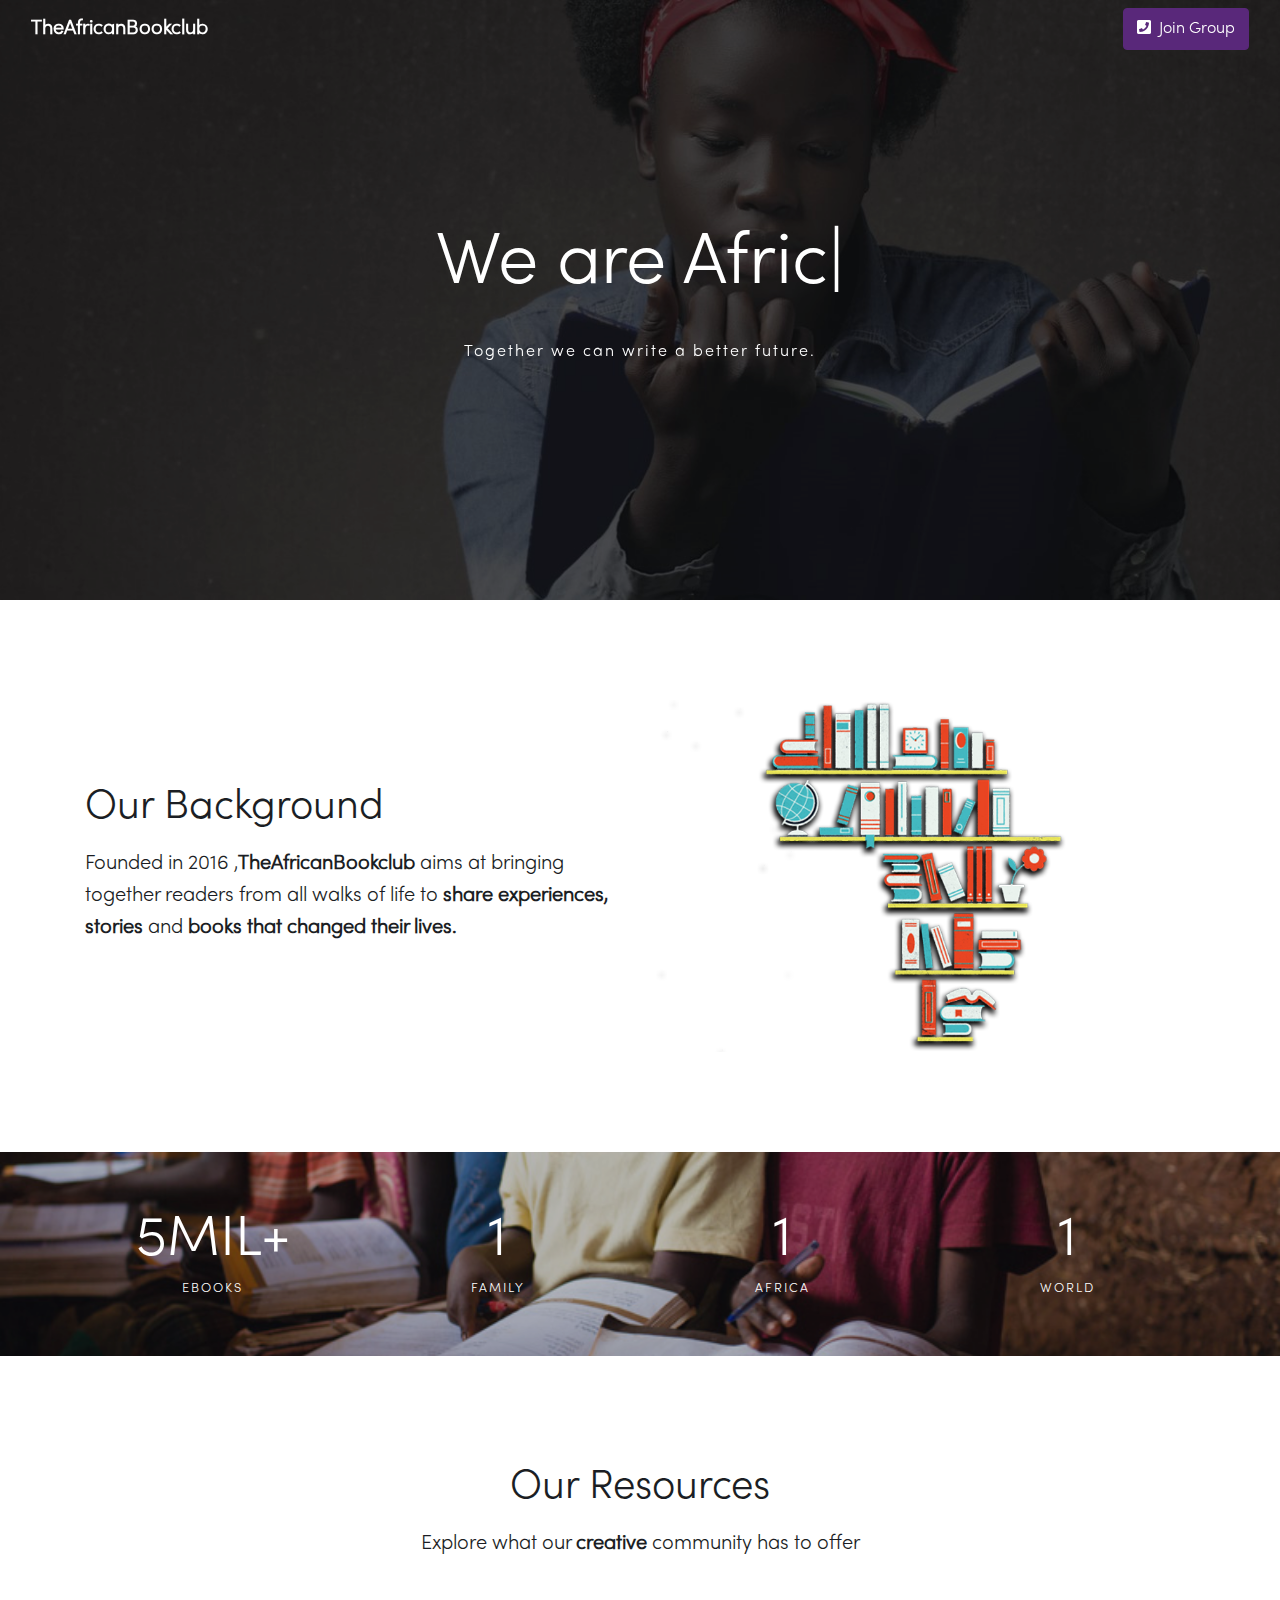
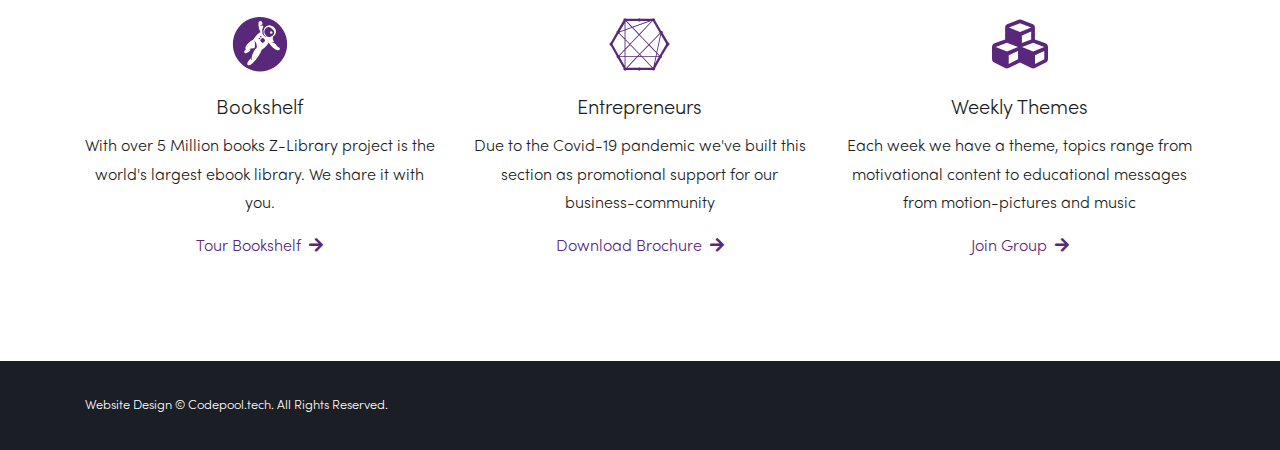
<file: index.html>
<!DOCTYPE html>
<html lang="en" class="no-js">
  <!-- Head -->
  <head>
    <title style="font-weight: bolder;">TheAfricanBookclub</title>

    <!-- Meta -->
    <meta charset="utf-8"/>
    <meta name="viewport" content="width=device-width, initial-scale=1, shrink-to-fit=no">
    <meta http-equiv="x-ua-compatible" content="ie=edge">
    <meta name="keywords" content="Books, reading, african, africa, bookclub">
    <meta name="description" content="TheAfricanBookclub">
    <meta name="author" content="codepool.tech">

    <!-- Favicon -->
    <link rel="shortcut icon" href="icon.png" type="image/x-icon">

    <!-- Web Fonts -->
    <link href="//fonts.googleapis.com/css?family=Playfair+Display:400,700%7COpen+Sans:300,400,600,700" rel="stylesheet">

    <!-- Bootstrap Styles -->
    <link rel="stylesheet" type="text/css" href="assets/vendors/bootstrap/css/bootstrap.css">

    <!-- Components Vendor Styles -->
    <link rel="stylesheet" type="text/css" href="assets/vendors/font-awesome/css/fontawesome-all.min.css">
    <link rel="stylesheet" type="text/css" href="assets/vendors/slick-carousel/slick.css">

    <!-- Theme Styles -->
    <link rel="stylesheet" type="text/css" href="assets/css/styles.css">

    <style type="text/css">
    </style>
    <!-- Global site tag (gtag.js) - Google Analytics -->
    <script async src="https://www.googletagmanager.com/gtag/js?id=UA-177846627-1"></script>
    <script>
      window.dataLayer = window.dataLayer || [];
      function gtag(){dataLayer.push(arguments);}
      gtag('js', new Date());

      gtag('config', 'UA-177846627-1');
    </script>

  </head>
  <!-- End Head -->

  <body>
    <!-- Header -->
    <header>
      <!-- Navbar -->
      <nav class="js-navbar-scroll navbar fixed-top navbar-expand-lg navbar-dark">
        <div class="container-fluid">
          <a class="navbar-brand" href="home-page.html">
            <!-- <img src="assets/img/logo-white.png" alt="TheAfricanBookclub" style="width: 100px;"> -->
            <b>TheAfricanBookclub</b>
          </a>

          <button class="navbar-toggler" type="button"
                  data-toggle="collapse"
                  data-target="#navbarTogglerDemo"

                  aria-controls="navbarTogglerDemo"
                  aria-expanded="false"
                  aria-label="Toggle navigation">
            <span class="navbar-toggler-icon"></span>
          </button>

          <div class="collapse navbar-collapse" id="navbarTogglerDemo">
            <ul class="navbar-nav ml-auto mt-2 mt-lg-0">
              <li>
                <a class="btn btn-primary" href="https://chat.whatsapp.com/EtuMS7wkeV92Acd9kAr9fc" target="_blank">
                <i class="fas fa-phone-square mr-1"></i> Join Group
              </a>
              </li>
            </ul>
          </div>
        </div>
      </nav>
      <!-- End Navbar -->

      <!-- Promo Block -->
      <section class="js-parallax u-promo-block u-promo-block--mheight-600 u-overlay u-overlay--dark text-white" style="background-image: url(assets/img-temp/1920x1080/img3.jpg);">
        <!-- Promo Content -->
        <div class="container u-overlay__inner u-ver-center u-content-space">
          <div class="row justify-content-center">
            <div class="col-12">
              <div class="text-center">
                <h1 class="display-sm-4 display-lg-3 mb-3">We are <span class="js-display-typing"></span></h1>
                <p class="u-letter-spacing-sm mb-0">Together we can write a better future.</p><br/>
                
               <!--  <a class="btn btn-primary" href="#">
                  Explore our Vision</i>
                </a> -->
              </div>
            </div>
          </div>
        </div>
        <!-- End Promo Content -->
      </section>
      <!-- End Promo Block -->
    </header>
    <!-- End Header -->

    <main role="main">


      <!-- Our Product -->
      <section class="u-content-space">
        <div class="container">
          <div class="row">
            <!-- Article Content -->
            <div class="col-lg-6 align-self-center mb-5 mb-lg-0 pr-lg-5">
              <header class="mb-5">
                <h2 class="h1">Our Background</h2>
                <p class="h5">Founded in 2016 ,<b>TheAfricanBookclub</b> aims at bringing together readers from all walks of life to <b>share experiences, stories</b> and <b>books that changed their lives.</b></p>
              </header>
<!-- 
              <p class="mb-4">Easy and fast adjustments of elements are possible with Front template. Find our more about our all-in-one programmatic template. We help to take of all the paperwork.</p> -->

              <!-- <a class="mr-4" href="#!">
                <i class="fab fa-google-play mr-1"></i> Google Play
              </a>
              <a href="#!">
                <i class="fab fa-app-store-ios mr-1"></i> App Store
              </a> -->
            </div>
            <!-- End Article Content -->

            <!-- Article Image -->
            <div class="col-lg-6 align-self-center">
              <img class="img-fluid rounded" src="assets/img-temp/900x700/img1.png" alt="Iamge Description">
            </div>
            <!-- End Article Image -->
          </div>
        </div>
      </section>
      <!-- End Our Product -->



      <!-- Stats -->
      <section class="s-parallax bg-light position-relative u-hero-img u-overlay u-overlay--dark" style="background-position: 50% 65%; background-image: url(assets/img-temp/1920x1080/img4.jpg);">
        <div class="container u-overlay__inner pt-8">
          <div class="row text-center text-uppercase text-white">
            <div class="col-lg-3 col-sm-6 pb-8">
              <h5 class="display-4 mb-1">5mil+</h5>
              <small class="d-block font-style-normal text-uppercase u-letter-spacing-sm">eBooks</small>
            </div>

            <div class="col-lg-3 col-sm-6 pb-8">
              <h5 class="display-4 mb-1">1</h5>
              <small class="d-block font-style-normal text-uppercase u-letter-spacing-sm">Family</small>
            </div>

            <div class="col-lg-3 col-sm-6 pb-8">
              <h5 class="display-4 mb-1">1</h5>
              <small class="d-block font-style-normal text-uppercase u-letter-spacing-sm">Africa</small>
            </div>

            <div class="col-lg-3 col-sm-6 pb-8">
              <h5 class="display-4 mb-1">1</h5>
              <small class="d-block font-style-normal text-uppercase u-letter-spacing-sm">World</small>
            </div>
          </div>
        </div>
      </section>
      <!-- End Stats -->

      <!-- Why We? -->
      <section class="u-content-space">
        <div class="container">
          <header class="text-center w-md-50 mx-auto mb-8">
            <h2 class="h1">Our Resources</h2>
            <p class="h5">Explore what our <strong>creative</strong> community has to offer</p>
          </header>

          <!-- Row -->
          <div class="row text-center">
            <div class="col-lg-4 mb-5 mb-lg-0">
              <div class="display-4 text-primary mb-2">
                <i class="fab fa-grav"></i>
              </div>
              <h4 class="h5">Bookshelf</h4>
              <p>With over 5 Million books Z-Library project is the world's largest ebook library. We share it with you.</p>
              <a href="https://b-ok.africa/" target="_blank">
                Tour Bookshelf <i class="fas fa-arrow-right ml-1"></i>
              </a>
            </div>

            <div class="col-lg-4 mb-5 mb-lg-0">
              <div class="display-4 text-primary mb-2">
                <i class="fab fa-connectdevelop"></i>
              </div>
              <h4 class="h5">Entrepreneurs</h4>
              <p>Due to the Covid-19 pandemic we've built this section as promotional support for our business-community</p>
              <a href="#">
                Download Brochure <i class="fas fa-arrow-right ml-1"></i>
              </a>
            </div>

            <div class="col-lg-4 mb-5 mb-lg-0">
              <div class="display-4 text-primary mb-2">
                <i class="fas fa-cubes"></i>
              </div>
              <h4 class="h5">Weekly Themes</h4>
              <p>Each week we have a theme, topics range from motivational content to educational messages from motion-pictures and music</p>
              <a href="https://chat.whatsapp.com/EtuMS7wkeV92Acd9kAr9fc" target="_blank">
                Join Group <i class="fas fa-arrow-right ml-1"></i>
              </a>
            </div>
          </div>
          <!-- End Row -->
        </div>
      </section>
      <!-- End Why We? -->
    </main>

    <!-- Footer -->
    <footer class="bg-dark py-5">
      <div class="container">
        <div class="row">
          <div class="col-md-8 text-center text-md-left mb-3 mb-md-0">
            <small class="text-white">Website Design &copy; <a class="text-white" href="https://codepool.tech">Codepool.tech</a>. All Rights Reserved.</small>
          </div>

          <!-- <div class="col-md-4 align-self-center">
            <ul class="list-inline text-center text-md-right mb-0">
              <li class="list-inline-item mx-2" data-toggle="tooltip" data-placement="top" title="Facebook">
                <a class="text-white" target="_blank" href="https://www.facebook.com/htmlstream">
                  <i class="fab fa-facebook"></i>
                </a>
              </li>
              <li class="list-inline-item mx-2" data-toggle="tooltip" data-placement="top" title="Instagram">
                <a class="text-white" target="_blank" href="https://www.instagram.com/htmlstream">
                  <i class="fab fa-instagram"></i>
                </a>
              </li>
              <li class="list-inline-item mx-2" data-toggle="tooltip" data-placement="top" title="Twitter">
                <a class="text-white" target="_blank" href="https://twitter.com/htmlstream">
                  <i class="fab fa-twitter"></i>
                </a>
              </li>
              <li class="list-inline-item mx-2" data-toggle="tooltip" data-placement="top" title="Dribbble">
                <a class="text-white" target="_blank" href="https://dribbble.com/htmlstream">
                  <i class="fab fa-dribbble"></i>
                </a>
              </li>
            </ul>
          </div> -->
        </div>
      </div>
    </footer>
    <!-- End Footer -->

    <!-- Call Us Modal Window -->
    <div class="modal fade" id="callUsModal" tabindex="-1" role="dialog" aria-labelledby="exampleModalCenterTitle" aria-hidden="true">
      <div class="modal-dialog modal-dialog-centered" role="document">
        <div class="modal-content">
          <form action="#">
            <div class="modal-header">
              <h5 class="modal-title" id="exampleModalLongTitle">We'll call you</h5>
              <button type="button" class="close" data-dismiss="modal" aria-label="Close">
                <span aria-hidden="true">&times;</span>
              </button>
            </div>
            <div class="modal-body">
              <div class="form-group mb-4">
                <input type="text" class="form-control" id="modalName" placeholder="Your Name">
              </div>
              <div class="form-group mb-4">
                <input type="tel" class="form-control" id="modalPhone" placeholder="Your Phone Number">
              </div>
              <div class="text-right">
                <button type="submit" class="btn btn-primary">Send</button>
              </div>
            </div>
          </form>
        </div>
      </div>
    </div>
    <!-- End Call Us Modal Window -->

    <!-- JAVASCRIPTS (Load javascripts at bottom, this will reduce page load time) -->
    <!-- Global Vendor -->
    <script src="assets/vendors/jquery.min.js"></script>
    <script src="assets/vendors/jquery.migrate.min.js"></script>
    <script src="assets/vendors/popper.min.js"></script>
    <script src="assets/vendors/bootstrap/js/bootstrap.min.js"></script>

    <!-- Components Vendor  -->
    <script src="assets/vendors/jquery.parallax.js"></script>
    <script src="assets/vendors/typedjs/typed.min.js"></script>
    <script src="assets/vendors/slick-carousel/slick.min.js"></script>
    <script src="assets/vendors/counters/waypoint.min.js"></script>
    <script src="assets/vendors/counters/counterup.min.js"></script>

    <!-- Theme Settings and Calls -->
    <script src="assets/js/global.js"></script>

    <!-- Theme Components and Settings -->
    <script src="assets/js/vendors/parallax.js"></script>
    <script src="assets/js/vendors/carousel.js"></script>
    <script src="assets/js/vendors/counters.js"></script>
    <!-- END JAVASCRIPTS -->

    <script>
      $(document).on('ready', function () {
        // initialization of text animation (typing)
        $(".js-display-typing").typed({
          strings: [
            " Africa",
            " The Future",
            " Hope"
          ],
          typeSpeed: 60,
          loop: true,
          backDelay: 2500
        });
      });
    </script>
  </body>
  <!-- End Body -->
</html>
</file>
<file: assets/css/styles.css>
/*
 * Stream v1.0 (https://htmlstream.com)
 * Copyright Htmlstream
 * Licensed under MIT
 */
/*------------------------------------
  Default Styles
------------------------------------*/
html {
  font-size: 1rem;
}

@font-face {
  font-family: sofiapro;
  src: url(../fonts/sofiapro-light.otf);
}


body {
  font-weight: 400;
  font-size: 1rem;
  font-family: sofiapro;
  line-height: 1.6;
  color: #1b1e24;
  -webkit-font-smoothing: antialiased;
  -moz-osx-font-smoothing: grayscale;
  -moz-font-feature-settings: "liga", "kern";
  text-rendering: optimizelegibility;
}

a {
  color: #59287a;
}

a:hover {
  color: #59287a;
}

a:focus {
  outline: none;
}

p {
  line-height: 1.8;
}

figure {
  margin-bottom: 0;
}

hr {
  border-color: #e6e7e9;
}

[role=button] {
  cursor: pointer;
}

/*------------------------------------
  Headings
------------------------------------*/
.h1, .h2, .h3, .h4, .h5, .h6, .h7,
h1, h2, h3, h4, h5, h6 {
  line-height: 1.6;
}

/*------------------------------------
  Highlight Color
------------------------------------*/
::-moz-selection {
  color: #fff;
  background-color: #59287a;
}

::selection {
  color: #fff;
  background-color: #59287a;
}

.bg-primary ::-moz-selection {
  color: #59287a;
  background-color: #fff;
}

.bg-primary ::selection {
  color: #59287a;
  background-color: #fff;
}

/*----------------------------------
  Alerts
------------------------------------*/
/* Alert Icon */
.alert__icon {
  font-size: 1.25rem;
}

/* Alert Close Button */
.alert__close {
  padding: 0;
  line-height: 1.3;
  opacity: .7;
  background: none;
  border: none;
  cursor: pointer;
  font-size: 1.625rem;
  transition: all .3s;
}

.alert__close--light {
  color: #fff;
}

.alert__close--dark {
  color: #1b1e24;
}

.alert__close:hover {
  opacity: 1;
}

.alert__close:focus {
  outline: 0 none;
  box-shadow: none;
}

/*----------------------------------
  Background Arrow
------------------------------------*/
.u-bg-arrow-wrapper {
  position: relative;
}

.u-bg-arrow-bottom::before {
  position: absolute;
  content: "";
  left: 50%;
  margin-left: -20px;
  bottom: -25px;
  border-style: solid;
  border-width: 25px 20px 0 20px;
  border-color: #fff transparent transparent transparent;
  z-index: 3;
}

/*----------------------------------
  Avatars
------------------------------------*/
.u-avatar {
  border: solid 3px #fff;
}

/*----------------------------------
  Border Radius
------------------------------------*/
.rounded-md {
  border-radius: .625rem;
}

/*----------------------------------
  Buttons
------------------------------------*/
.btn {
  cursor: pointer;
  transition: .2s ease;
}

.btn.focus,
.btn:focus .btn.active:focus, .btn:active:focus {
  outline: 0 none;
  box-shadow: none;
  border-color: transparent;
}

.btn--circle {
  border-radius: 100%;
  padding: 0;
  width: 2.625rem;
  height: 2.625rem;
  line-height: 2.625rem;
}

.btn--circle.btn-sm {
  width: 1.9375rem;
  height: 1.9375rem;
  line-height: 1.9375rem;
}

.btn--circle.btn-lg {
  width: 3.25rem;
  height: 3.25rem;
  line-height: 3.25rem;
}

.btn--pill {
  border-radius: 6.25rem;
  padding-left: 1.25rem;
  padding-right: 1.25rem;
}

.btn--pill.btn-sm {
  padding-left: 0.9375rem;
  padding-right: 0.9375rem;
}

.btn--pill.btn-lg {
  padding-left: 1.5625rem;
  padding-right: 1.5625rem;
}

.btn-link {
  color: #59287a;
}

.btn-link:hover {
  color: #59287a;
}

/*----------------------------------
  Carousell
------------------------------------*/
.carousel-control-size {
  font-size: 2rem;
}

/*----------------------------------
  Forms
------------------------------------*/
/* Form Lable States */
.is-valid .form-label-text {
  color: #0dd157;
}

.is-invalid .form-label-text {
  color: #fb4143;
}

.is-disabled .form-label-text {
  color: #8f95a0;
}

/* Form Pilled Shape */
.form--pill {
  border-radius: 6.25rem;
  padding-left: 1rem;
  padding-right: 1rem;
}

/* Forms Icon */
.form-icon-wrapper {
  position: relative;
  display: block;
}

.form-icon-input-left {
  padding-left: 2.1875rem;
}

.form-icon-input-right {
  padding-right: 2.1875rem;
}

.form-icon {
  position: absolute;
  height: 100%;
  width: 2.5rem;
}

.form-icon--left {
  left: 0;
}

.form-icon--right {
  right: 0;
}

.form-icon__item {
  position: absolute;
  top: 50%;
  left: 50%;
  color: #8f95a0;
  transform: translate(-50%, -50%);
}

/* Form Toggles */
.form-toggle {
  position: relative;
  cursor: pointer;
}

.form-toggle__item {
  display: block;
  padding-left: 1px;
  padding-right: 1px;
  cursor: pointer;
  width: 43px;
  height: 22px;
  font-style: normal;
  font-weight: 700;
  font-size: 9px;
  color: #d5d7dc;
  border: solid 1px #d5d7dc;
  border-radius: 6.25rem;
}

.form-toggle__item i::before, .form-toggle__item i::after {
  content: "";
  display: block;
  position: absolute;
}

.form-toggle__item i::before {
  content: attr(data-uncheck-icon);
  top: 0;
  left: 0;
  width: 100%;
  line-height: 18px;
  text-align: right;
  padding: 2px 7px;
}

.form-toggle__item i::after {
  left: 4px;
  width: 16px;
  height: 16px;
  background-color: #d5d7dc;
  border-radius: 50%;
  transform: translateY(-50%);
  transition: left .2s ease;
}

.form-toggle input[type="checkbox"],
.form-toggle input[type="radio"] {
  position: absolute;
  z-index: -1;
  opacity: 0;
}

.form-toggle input[type="checkbox"]:checked + .form-toggle__item,
.form-toggle input[type="checkbox"]:checked + * .form-toggle__item,
.form-toggle input[type="radio"]:checked + .form-toggle__item,
.form-toggle input[type="radio"]:checked + * .form-toggle__item {
  color: #fff;
  background-color: #59287a;
  border-color: #59287a;
  transition: all .3s ease;
}

.form-toggle input[type="checkbox"]:checked + .form-toggle__item i:before,
.form-toggle input[type="checkbox"]:checked + * .form-toggle__item i:before,
.form-toggle input[type="radio"]:checked + .form-toggle__item i:before,
.form-toggle input[type="radio"]:checked + * .form-toggle__item i:before {
  content: attr(data-check-icon);
  text-align: left;
}

.form-toggle input[type="checkbox"]:checked + .form-toggle__item i::after,
.form-toggle input[type="checkbox"]:checked + * .form-toggle__item i::after,
.form-toggle input[type="radio"]:checked + .form-toggle__item i::after,
.form-toggle input[type="radio"]:checked + * .form-toggle__item i::after {
  left: calc(100% - 19px);
  background-color: #fff;
}

.is-valid .form-toggle__item {
  color: #0dd157;
  border: solid 1px #0dd157;
}

.is-valid .form-toggle__item i::after {
  background-color: #0dd157;
}

.is-valid .form-toggle input[type="checkbox"]:checked + .form-toggle__item,
.is-valid .form-toggle input[type="checkbox"]:checked + * .form-toggle__item,
.is-valid .form-toggle input[type="radio"]:checked + .form-toggle__item,
.is-valid .form-toggle input[type="radio"]:checked + * .form-toggle__item {
  background-color: #0dd157;
  border-color: #0dd157;
}

.is-invalid .form-toggle__item {
  color: #fb4143;
  border: solid 1px #fb4143;
}

.is-invalid .form-toggle__item i::after {
  background-color: #fb4143;
}

.is-invalid .form-toggle input[type="checkbox"]:checked + .form-toggle__item,
.is-invalid .form-toggle input[type="checkbox"]:checked + * .form-toggle__item,
.is-invalid .form-toggle input[type="radio"]:checked + .form-toggle__item,
.is-invalid .form-toggle input[type="radio"]:checked + * .form-toggle__item {
  background-color: #fb4143;
  border-color: #fb4143;
}

.is-disabled .form-toggle__item {
  color: #e6e7e9;
  border: solid 1px #e6e7e9;
}

.is-disabled .form-toggle__item i::after {
  background-color: #e6e7e9;
}

.is-disabled .form-toggle input[type="checkbox"]:checked + .form-toggle__item,
.is-disabled .form-toggle input[type="checkbox"]:checked + * .form-toggle__item,
.is-disabled .form-toggle input[type="radio"]:checked + .form-toggle__item,
.is-disabled .form-toggle input[type="radio"]:checked + * .form-toggle__item {
  background-color: #e6e7e9;
  border-color: #e6e7e9;
}

/* Bootstrap's Custom Controls */
.custom-control-input.is-valid:checked ~ .custom-control-label::before {
  background-color: #0dd157;
}

.custom-control-input.is-invalid:checked ~ .custom-control-label::before {
  background-color: #fb4143;
}

.custom-control-input:disabled:checked ~ .custom-control-label::before {
  background-color: #d5d7dc;
}

/*----------------------------------
  Modals
------------------------------------*/
.modal-content {
  box-shadow: 0 0.25rem 0.6rem rgba(27, 30, 36, 0.07);
}

@media (min-width: 576px) {
  .modal-content {
    box-shadow: 0 0.5rem 1.625rem rgba(27, 30, 36, 0.07);
  }
}

/*----------------------------------
  Pager
------------------------------------*/
.pager-btn {
  min-width: 7.2rem;
}

.pager-btn.btn-sm {
  min-width: 6.2rem;
}

.pager-btn.btn-lg {
  min-width: 9.4rem;
}

/*----------------------------------
  Popover
------------------------------------*/
.popover {
  box-shadow: 0 0.25rem 0.6rem rgba(27, 30, 36, 0.07);
}

/*----------------------------------
  Progress Bars
------------------------------------*/
.progress--pill {
  border-radius: 6.25rem;
}

.u-progress-bar-vertical {
  display: flex;
  flex-flow: column nowrap;
  justify-content: flex-end;
  background-color: #faf7fc;
  height: 200px;
}

.u-progress-bar-vertical__indicator {
  background-color: #59287a;
}

/*----------------------------------
  Tabs
------------------------------------*/
.nav-tabs--v1 .nav-item {
  margin-right: 3px;
}

.nav-tabs--v1 .nav-item:last-child {
  margin-right: 0;
}

.nav-tabs--v1 .nav-link {
  border-top-width: 3px;
}

.nav-tabs--v1 .nav-link:hover, .nav-tabs--v1 .nav-link:focus {
  border-color: transparent;
}

.nav-tabs--v1 .nav-link.active,
.nav-tabs--v1 .nav-item.show .nav-link {
  border-top-color: #59287a;
}

.nav-tabs--v1 .nav-link.active:hover, .nav-tabs--v1 .nav-link.active:focus,
.nav-tabs--v1 .nav-item.show .nav-link:hover,
.nav-tabs--v1 .nav-item.show .nav-link:focus {
  border-left-color: #e6e7e9;
  border-right-color: #e6e7e9;
  border-top-color: #59287a;
}

.tab-content--v1 {
  padding: 1.25rem 1rem;
  margin-top: -1px;
  border: solid 1px #e6e7e9;
  border-bottom-left-radius: 0.25rem;
  border-bottom-right-radius: 0.25rem;
}

.tab-content--v1 p:last-of-type {
  margin-bottom: 0;
}

/*----------------------------------
  Blockquote-v1
------------------------------------*/
.blockquote-v1 {
  padding: 1.5rem 1.25rem;
  background-color: #f6f9fc;
  font-size: 1.25rem;
  font-weight: 300;
  border-radius: 0.25rem;
  margin-bottom: 1rem;
}

.blockquote-v1--left {
  border-left: solid 0.25rem #59287a;
}

.blockquote-v1--right {
  border-right: solid 0.25rem #59287a;
}

/*----------------------------------
  Blockquote-v2
------------------------------------*/
.u-blockquote-v2 {
  position: relative;
  background-color: #fff;
  box-shadow: 5px 6px 9px -6px rgba(0, 0, 0, 0.15);
  padding: 1.875rem 1.875rem 1.875rem 3.75rem;
}

.u-blockquote-v2::before {
  content: "\201C";
  position: absolute;
  width: 3.75rem;
  margin: -1.5625rem 0 0 -2.5rem;
  color: #59287a;
  font-size: 3.75rem;
}

.u-blockquote-v2::after {
  content: "";
  position: absolute;
  bottom: -1.875rem;
  left: 3.75rem;
  display: block;
  width: 0;
  height: 0;
  border-style: solid;
  border-width: 30px 30px 0 0;
  border-color: #fff transparent transparent transparent;
  filter: drop-shadow(2px 2px 1px rgba(0, 0, 0, 0.1));
}

.u-blockquote-v2__image {
  width: 3.75rem;
  height: 3.75rem;
}

/*------------------------------------
  Clients
------------------------------------*/
.u-clients__item {
  border-width: 1px 0 1px 1px;
  border-color: #e6e7e9;
  border-style: solid;
  padding: 3rem 0;
}

.u-clients__image {
  width: 7.5rem;
  margin-left: auto;
  margin-right: auto;
  filter: url("data:image/svg+xml;utf8,<svg xmlns='http://www.w3.org/2000/svg'><filter id='grayscale'><feColorMatrix type='matrix' values='0.3333 0.3333 0.3333 0 0 0.3333 0.3333 0.3333 0 0 0.3333 0.3333 0.3333 0 0 0 0 0 1 0'/></filter></svg>#grayscale");
  filter: gray;
  -webkit-filter: grayscale(100%);
  opacity: .3;
  transition: all 0.3s ease;
}

.u-clients__image:hover {
  filter: url("data:image/svg+xml;utf8,<svg xmlns='http://www.w3.org/2000/svg'><filter id='grayscale'><feColorMatrix type='matrix' values='1 0 0 0 0, 0 1 0 0 0, 0 0 1 0 0, 0 0 0 1 0'/></filter></svg>#grayscale");
  -webkit-filter: grayscale(0%);
  opacity: 1;
}

/*------------------------------------
  Mockup (Browser)
------------------------------------*/
.u-browser-img {
  position: relative;
  top: -7px;
  border-bottom-left-radius: 0.5rem;
  border-bottom-right-radius: 0.5rem;
}

/*------------------------------------
  Device (iPad)
------------------------------------*/
.u-device {
  position: relative;
  width: 85%;
  z-index: -1;
  margin-bottom: -10rem;
}

.u-device__item {
  border-radius: 2rem;
  box-shadow: 10px 15px 55px 15px rgba(140, 152, 164, 0.1);
}

/*------------------------------------
  Icon
------------------------------------*/
.u-icon {
  position: relative;
  z-index: 1;
  line-height: .7;
  display: inline-block;
  vertical-align: middle;
  text-align: center;
  width: 2.25rem;
  height: 2.25rem;
  font-size: 1.125rem;
  border-radius: .25rem;
  transition: .3s ease-in-out;
}

.u-icon__inner {
  position: absolute;
  top: 50%;
  left: 50%;
  transform: translate(-50%, -50%);
}

.u-icon__inner-bottom-minus {
  top: 90%;
}

/*------------------------------------
  Icon Sizes
------------------------------------*/
/* Extra Small */
.u-icon--size--xs {
  width: 1.5rem;
  height: 1.5rem;
  font-size: 0.8125rem;
}

/* Small */
.u-icon--size--sm {
  width: 2rem;
  height: 2rem;
  font-size: 1rem;
}

/* Large */
.u-icon--size--lg {
  width: 3.5rem;
  height: 3.5rem;
  font-size: 1.75rem;
}

/* Extra Large */
.u-icon--size--xl {
  width: 5rem;
  height: 5rem;
  font-size: 2.375rem;
}

/*------------------------------------
  Icon Default Styles
------------------------------------*/
/* primary */
.u-icon-primary {
  color: color-yiq(#59287a);
  background-color: #59287a;
  border-color: #59287a;
}

.u-icon-primary[href]:hover {
  color: color-yiq(#441f5d);
  background-color: #441f5d;
  border-color: #3d1b54;
}

.u-icon-primary.disabled, .u-icon-primary:disabled {
  background-color: #59287a;
  border-color: #59287a;
}

/* secondary */
.u-icon-secondary {
  color: color-yiq(#00c9a7);
  background-color: #00c9a7;
  border-color: #00c9a7;
}

.u-icon-secondary[href]:hover {
  color: color-yiq(#00a387);
  background-color: #00a387;
  border-color: #00967d;
}

.u-icon-secondary.disabled, .u-icon-secondary:disabled {
  background-color: #00c9a7;
  border-color: #00c9a7;
}

/* success */
.u-icon-success {
  color: color-yiq(#0dd157);
  background-color: #0dd157;
  border-color: #0dd157;
}

.u-icon-success[href]:hover {
  color: color-yiq(#0bad48);
  background-color: #0bad48;
  border-color: #0aa143;
}

.u-icon-success.disabled, .u-icon-success:disabled {
  background-color: #0dd157;
  border-color: #0dd157;
}

/* info */
.u-icon-info {
  color: color-yiq(#2972fa);
  background-color: #2972fa;
  border-color: #2972fa;
}

.u-icon-info[href]:hover {
  color: color-yiq(#065af7);
  background-color: #065af7;
  border-color: #0555eb;
}

.u-icon-info.disabled, .u-icon-info:disabled {
  background-color: #2972fa;
  border-color: #2972fa;
}

/* warning */
.u-icon-warning {
  color: color-yiq(#fab633);
  background-color: #fab633;
  border-color: #fab633;
}

.u-icon-warning[href]:hover {
  color: color-yiq(#f9a90e);
  background-color: #f9a90e;
  border-color: #f4a306;
}

.u-icon-warning.disabled, .u-icon-warning:disabled {
  background-color: #fab633;
  border-color: #fab633;
}

/* danger */
.u-icon-danger {
  color: color-yiq(#fb4143);
  background-color: #fb4143;
  border-color: #fb4143;
}

.u-icon-danger[href]:hover {
  color: color-yiq(#fa1c1e);
  background-color: #fa1c1e;
  border-color: #fa0f12;
}

.u-icon-danger.disabled, .u-icon-danger:disabled {
  background-color: #fb4143;
  border-color: #fb4143;
}

/* light */
.u-icon-light {
  color: color-yiq(#f6f9fc);
  background-color: #f6f9fc;
  border-color: #f6f9fc;
}

.u-icon-light[href]:hover {
  color: color-yiq(#d9e6f2);
  background-color: #d9e6f2;
  border-color: #d0e0ef;
}

.u-icon-light.disabled, .u-icon-light:disabled {
  background-color: #f6f9fc;
  border-color: #f6f9fc;
}

/* dark */
.u-icon-dark {
  color: color-yiq(#1b1e24);
  background-color: #1b1e24;
  border-color: #1b1e24;
}

.u-icon-dark[href]:hover {
  color: color-yiq(#0b0c0e);
  background-color: #0b0c0e;
  border-color: #050607;
}

.u-icon-dark.disabled, .u-icon-dark:disabled {
  background-color: #1b1e24;
  border-color: #1b1e24;
}

/* white */
.u-icon-white {
  color: color-yiq(#fff);
  background-color: #fff;
  border-color: #fff;
}

.u-icon-white[href]:hover {
  color: color-yiq(#ececec);
  background-color: #ececec;
  border-color: #e6e6e6;
}

.u-icon-white.disabled, .u-icon-white:disabled {
  background-color: #fff;
  border-color: #fff;
}

/* facebook */
.u-icon-facebook {
  color: color-yiq(#3b5998);
  background-color: #3b5998;
  border-color: #3b5998;
}

.u-icon-facebook[href]:hover {
  color: color-yiq(#30497c);
  background-color: #30497c;
  border-color: #2d4373;
}

.u-icon-facebook.disabled, .u-icon-facebook:disabled {
  background-color: #3b5998;
  border-color: #3b5998;
}

/* google */
.u-icon-google {
  color: color-yiq(#d14130);
  background-color: #d14130;
  border-color: #d14130;
}

.u-icon-google[href]:hover {
  color: color-yiq(#b33628);
  background-color: #b33628;
  border-color: #a93325;
}

.u-icon-google.disabled, .u-icon-google:disabled {
  background-color: #d14130;
  border-color: #d14130;
}

/* twitter */
.u-icon-twitter {
  color: color-yiq(#1da1f2);
  background-color: #1da1f2;
  border-color: #1da1f2;
}

.u-icon-twitter[href]:hover {
  color: color-yiq(#0d8ddc);
  background-color: #0d8ddc;
  border-color: #0c85d0;
}

.u-icon-twitter.disabled, .u-icon-twitter:disabled {
  background-color: #1da1f2;
  border-color: #1da1f2;
}

/* instagram */
.u-icon-instagram {
  color: color-yiq(#3f729b);
  background-color: #3f729b;
  border-color: #3f729b;
}

.u-icon-instagram[href]:hover {
  color: color-yiq(#345e80);
  background-color: #345e80;
  border-color: #305777;
}

.u-icon-instagram.disabled, .u-icon-instagram:disabled {
  background-color: #3f729b;
  border-color: #3f729b;
}

/* github */
.u-icon-github {
  color: color-yiq(#24292e);
  background-color: #24292e;
  border-color: #24292e;
}

.u-icon-github[href]:hover {
  color: color-yiq(#131619);
  background-color: #131619;
  border-color: #0e1011;
}

.u-icon-github.disabled, .u-icon-github:disabled {
  background-color: #24292e;
  border-color: #24292e;
}

/*------------------------------------
  Icon Block
------------------------------------*/
.u-icon-block__col {
  padding-top: 4rem;
  padding-bottom: 4rem;
}

@media (min-width: 992px) {
  .u-icon-block {
    border-bottom: solid 1px #e6e7e9;
  }
  .u-icon-block__col--left-brd {
    border-left: solid 1px #e6e7e9;
  }
}

/*----------------------------------
  Header
------------------------------------*/
@media (max-width: 767px) {
  .navbar-expand-sm.fixed-top {
    background-color: rgba(27, 30, 36, 0.3);
  }
}

@media (max-width: 991px) {
  .navbar-expand-md.fixed-top {
    background-color: rgba(27, 30, 36, 0.3);
  }
}

@media (max-width: 1199px) {
  .navbar-expand-lg.fixed-top {
    background-color: rgba(27, 30, 36, 0.3);
  }
}

.navbar-bg-onscroll.fixed-top {
  background-color: #672e8d;
  transition: all .3s ease-out;
}

.navbar-bg-onscroll.fixed-top--fade {
  transition: all .4s ease-out;
}

/*------------------------------------
  Portfolio
------------------------------------*/
.u-portfolio-controls__item {
  display: inline-block;
  cursor: pointer;
}

.u-portfolio-controls__item:not(:last-child)::after {
  content: "|";
  font-size: 0.71429rem;
  margin: 0 4px;
  position: relative;
  top: -2px;
  line-height: inherit;
  display: inline-block;
  vertical-align: middle;
  color: transparent;
}

@media (min-width: 992px) {
  .u-portfolio-controls__item:not(:last-child)::after {
    color: #d5d7dc;
    margin: 0 7px 0 12px;
  }
}

.u-portfolio-controls a {
  color: #1b1e24;
}

.u-portfolio-controls a.active {
  color: #59287a;
}

.u-portfolio__item {
  overflow: hidden;
  z-index: 2;
}

.u-portfolio__image {
  display: block;
  width: 100%;
  height: auto;
  transition: all .2s ease;
}

.u-portfolio__item:hover .u-portfolio__image {
  transform: translate3d(0, -60px, 0);
}

.u-portfolio__info {
  position: absolute;
  bottom: 0;
  left: 0;
  right: 0;
  height: 3.75rem;
  overflow: hidden;
  padding-left: 0.9375rem;
  padding-right: 0.9375rem;
  padding-top: 0.3125rem;
  padding-bottom: 0.3125rem;
  color: #fff;
  background-color: #59287a;
  transition: all .2s ease;
  transform: translate3d(0, 3.75rem, 0);
}

.u-portfolio__info small {
  opacity: .7;
}

.u-portfolio__item:hover .u-portfolio__info {
  transform: translate3d(0, 0, 0);
}

.u-portfolio__zoom {
  position: absolute;
  top: 0;
  bottom: 0;
  left: 0;
  right: 0;
  text-indent: -10000px;
}

/*----------------------------------
  Promo Block v1
------------------------------------*/
.u-promo-block {
  position: relative;
  min-height: 100vh;
  padding-top: 6.25rem;
  padding-bottom: 6.25rem;
  background-repeat: no-repeat;
  background-position: 50% 0;
  background-size: cover;
}

.u-promo-block--mheight-450 {
  min-height: 450px;
}

.u-promo-block--mheight-500 {
  min-height: 500px;
}

.u-promo-block--mheight-600 {
  min-height: 600px;
}

@media (max-width: 1199px) {
  .u-promo-block {
    background-attachment: fixed;
  }
}

/*------------------------------------
  Pricing
------------------------------------*/
.u-pricing {
  background-color: #fff;
}

.u-pricing__header {
  position: relative;
  padding: 2.5rem 1.5rem;
}

.u-pricing__header-price {
  display: block;
  line-height: .84;
}

.u-pricing__header-title {
  opacity: .8;
}

.u-pricing__header-decoration {
  position: absolute;
  left: 0;
  right: 0;
  bottom: 0;
}

.u-pricing__content {
  padding: 1.5rem;
}

.u-pricing__content .disabled .u-icon {
  color: #85778f;
  background-color: rgba(133, 119, 143, 0.1);
}

.u-pricing .disabled {
  color: #85778f;
}

/*----------------------------------
  Spaces
------------------------------------*/
.u-content-space {
  padding-top: 6.25rem;
  padding-bottom: 6.25rem;
}

.u-content-space-top {
  padding-top: 6.25rem;
}

.u-content-space-bottom {
  padding-bottom: 6.25rem;
}

/*----------------------------------
  Pull
------------------------------------*/
.u-pull-half {
  transform: translate3d(0, -50%, 0);
}

/*----------------------------------
  Links
------------------------------------*/
.u-link {
  color: #1b1e24;
  text-decoration: none;
}

.u-link:hover {
  color: #59287a;
  text-decoration: none;
}

/*----------------------------------
  Box Shadow
------------------------------------*/
.u-box-shadow-sm {
  box-shadow: 0 0.2rem 1.25rem 0 rgba(27, 30, 36, 0.07);
}

.u-box-shadow-lg {
  box-shadow: 0 0.4rem 2.2rem 0 rgba(27, 30, 36, 0.1);
}

/*----------------------------------
  Hero Image
------------------------------------*/
.u-hero-img {
  background-repeat: no-repeat;
  background-position: 50% 0;
  background-size: cover;
}

/*----------------------------------
  Overlays
------------------------------------*/
.u-overlay {
  position: relative;
}

.u-overlay::after {
  content: "";
  position: absolute;
  top: 0;
  right: 0;
  bottom: 0;
  left: 0;
}

.u-overlay--dark::after {
  background-color: rgba(27, 30, 36, 0.3);
}

.u-overlay--light::after {
  background-color: rgba(255, 255, 255, 0.3);
}

.u-overlay__inner {
  position: relative;
  z-index: 1;
}

/*----------------------------------
  Block Alignments
------------------------------------*/
.u-ver-center {
  position: absolute;
  top: 50%;
  left: 0;
  right: 0;
  transform: translate3d(0, -50%, 0);
}

.u-ver-bottom {
  position: absolute;
  left: 50%;
  bottom: 0;
  transform: translate3d(-50%, 0, 0);
}

/*----------------------------------
  Typography
------------------------------------*/
/* Font Family */
.u-font-accent {
  font-family: "Playfair Display", serif;
}

/* Font Size */
.u-font-size-75 {
  font-size: 75%;
}

.u-font-size-90 {
  font-size: 90%;
}

/* Letter Spacing */
.u-letter-spacing-xs {
  letter-spacing: 1px;
}

.u-letter-spacing-sm {
  letter-spacing: 2px;
}

/*----------------------------------
  Others
------------------------------------*/
.u-opacity-1 {
  opacity: .1;
}

.u-opacity-6 {
  opacity: .6;
}
</file>
